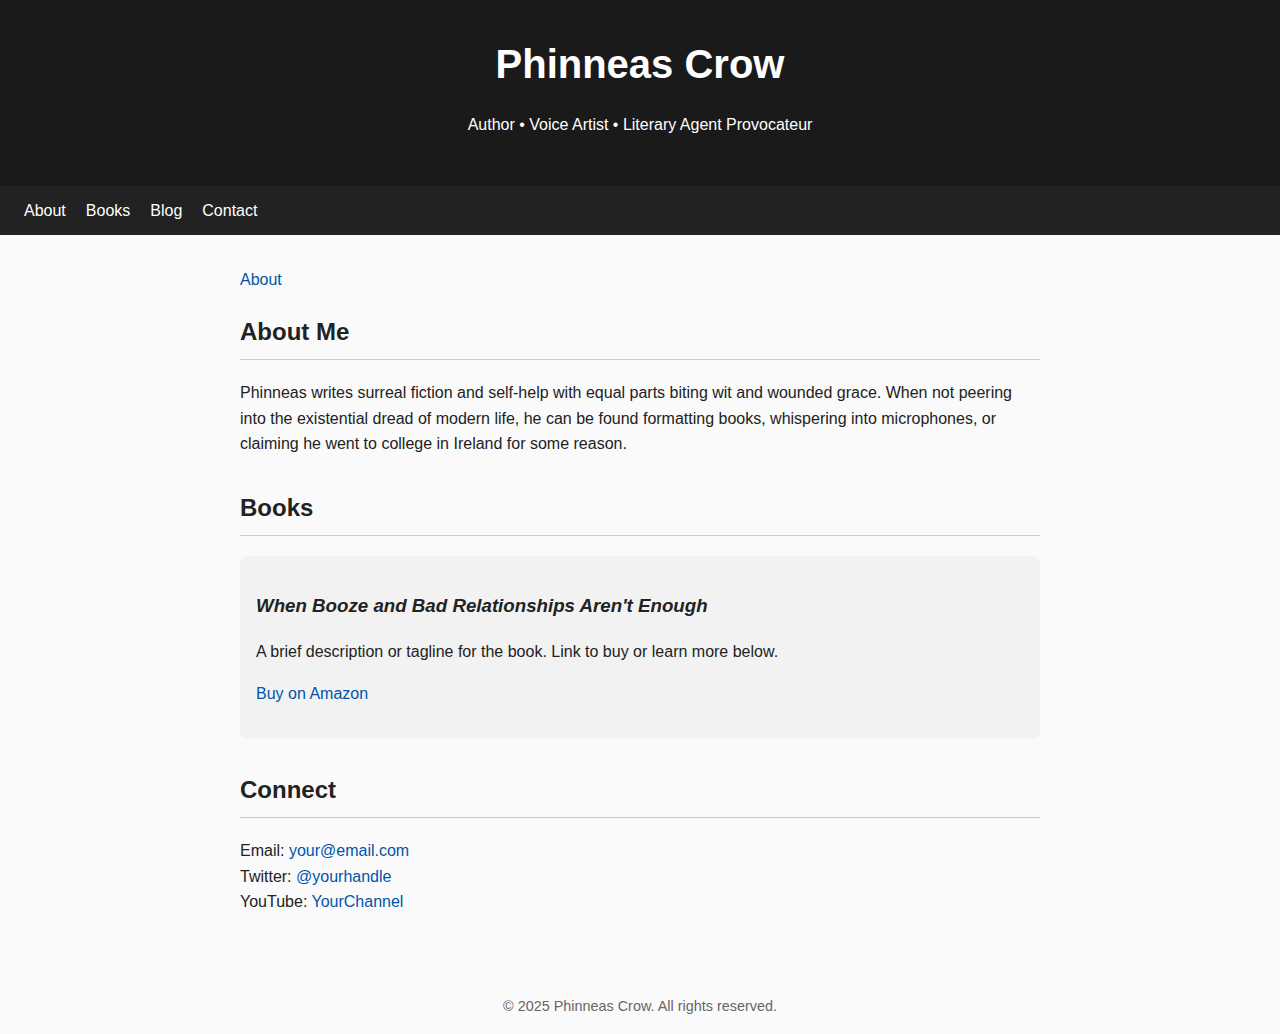
<file: index.html>
<!DOCTYPE html>
<html lang="en">
<head>
  <meta charset="UTF-8" />
  <meta name="viewport" content="width=device-width, initial-scale=1.0"/>
  <title>Phinneas Crow – Author</title>
  <link rel="stylesheet" href="style.css">
  <link href="https://fonts.googleapis.com/css2?family=EB+Garamond&display=swap" rel="stylesheet">
  </head>
<body>
  <header>
    
    <h1>Phinneas Crow</h1>
    <p>Author • Voice Artist • Literary Agent Provocateur</p>
  </header>
   <nav>    
    <ul class="nav-links">
      <li><a href="#about">About</a></li>
      <li><a href="#books">Books</a></li>
      <li><a href="#blog">Blog</a></li>
      <li><a href="#contact">Contact</a></li>
    </ul>
  </nav>
 
  <main>    
   

    <a href="about.html">About</a>
    <section id="about">
      <h2>About Me</h2>
      <p>
        Phinneas writes surreal fiction and self-help with equal parts
        biting wit and wounded grace. When not peering into the existential
        dread of modern life, he can be found formatting books, whispering
        into microphones, or claiming he went to college in Ireland for some reason.
      </p>
    </section>

    <section id="books">
      <h2>Books</h2>
      <div class="book">
        <h3><em>When Booze and Bad Relationships Aren't Enough</em></h3>
        <p>A brief description or tagline for the book. Link to buy or learn more below.</p>
        <p><a href="#">Buy on Amazon</a></p>
      </div>
    </section>

    <section id="contact">
      <h2>Connect</h2>
      <p>
        Email: <a href="mailto:your@email.com">your@email.com</a><br/>
        Twitter: <a href="https://twitter.com/yourhandle">@yourhandle</a><br/>
        YouTube: <a href="https://youtube.com/yourchannel">YourChannel</a>
      </p>
    </section>
  </main>
  <footer>
    &copy; 2025 Phinneas Crow. All rights reserved.
  </footer>
</body>
</html>
</file>
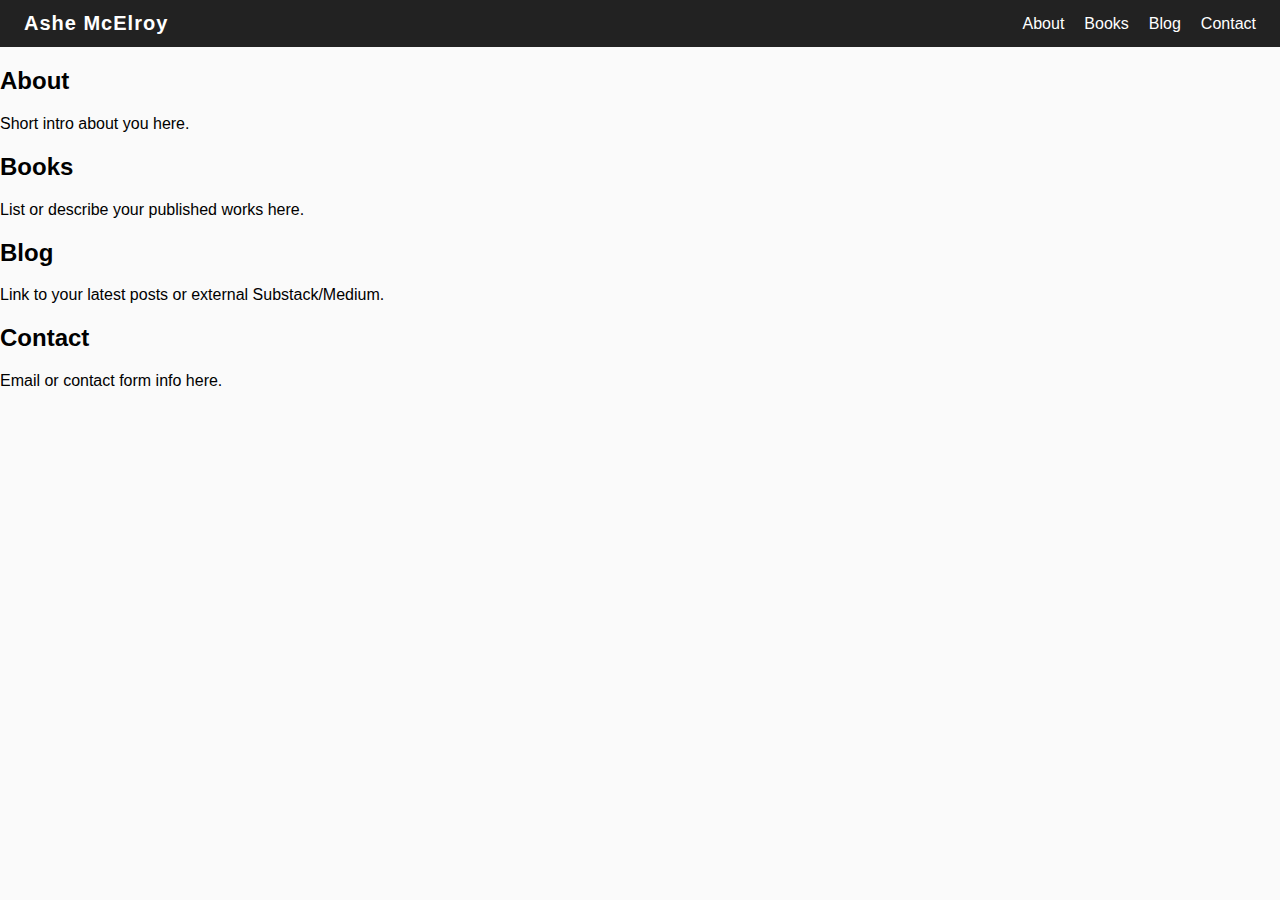
<file: Stage.html>
<!DOCTYPE html>
<html lang="en">
<head>
  <meta charset="UTF-8" />
  <meta name="viewport" content="width=device-width, initial-scale=1.0" />
  <title>Your Author Site</title>
  <style>
    body {
      margin: 0;
      font-family: 'Helvetica Neue', Helvetica, Arial, sans-serif;
      background-color: #fafafa;
    }

    /* Navigation bar */
    nav {
      background-color: #222;
      color: #fff;
      display: flex;
      justify-content: space-between;
      align-items: center;
      padding: 0.75rem 1.5rem;
    }

    .nav-logo {
      font-size: 1.25rem;
      font-weight: bold;
      letter-spacing: 0.05em;
    }

    .nav-links {
      list-style: none;
      margin: 0;
      padding: 0;
      display: flex;
      gap: 1.25rem;
    }

    .nav-links a {
      color: #fff;
      text-decoration: none;
      font-weight: 500;
      transition: color 0.2s;
    }

    .nav-links a:hover {
      color: #f0c040;
    }

    /* For smaller screens */
    @media (max-width: 600px) {
      .nav-links {
        flex-direction: column;
        align-items: flex-start;
        gap: 0.75rem;
      }
    }
  </style>
</head>
<body>

  <nav>
    <div class="nav-logo">Ashe McElroy</div>
    <ul class="nav-links">
      <li><a href="#about">About</a></li>
      <li><a href="#books">Books</a></li>
      <li><a href="#blog">Blog</a></li>
      <li><a href="#contact">Contact</a></li>
    </ul>
  </nav>

  <section id="about">
    <h2>About</h2>
    <p>Short intro about you here.</p>
  </section>

  <section id="books">
    <h2>Books</h2>
    <p>List or describe your published works here.</p>
  </section>

  <section id="blog">
    <h2>Blog</h2>
    <p>Link to your latest posts or external Substack/Medium.</p>
  </section>

  <section id="contact">
    <h2>Contact</h2>
    <p>Email or contact form info here.</p>
  </section>

</body>
</html>
</file>
<file: style.css>
body {
      font-family: 'EB Garamond', serif;
      margin: 0;
      background: #fefefe;
      color: #222;
      line-height: 1.6;
    }
    header {
      background: #1a1a1a;
      color: white;
      padding: 2rem;
      text-align: center;
    }
    header h1 {
      margin: 0;
      font-size: 2.5rem;
    }
    main {
      padding: 2rem;
      max-width: 800px;
      margin: auto;
    }
    section {
      margin-bottom: 2rem;
    }
    h2 {
      border-bottom: 1px solid #ccc;
      padding-bottom: 0.5rem;
    }
    a {
      color: #0055aa;
      text-decoration: none;
    }
    a:hover {
      text-decoration: underline;
    }
    .book {
      background: #f2f2f2;
      padding: 1rem;
      margin: 1rem 0;
      border-radius: 8px;
    }
    footer {
      text-align: center;
      padding: 1rem;
      font-size: 0.9rem;
      color: #666;
    }
    body {
      margin: 0;
      font-family: 'Helvetica Neue', Helvetica, Arial, sans-serif;
      background-color: #fafafa;
    }

    /* Navigation bar */
    nav {
      background-color: #222;
      color: #fff;
      display: flex;
      justify-content: space-between;
      align-items: center;
      padding: 0.75rem 1.5rem;
    }

    .nav-logo {
      font-size: 1.25rem;
      font-weight: bold;
      letter-spacing: 0.05em;
    }

    .nav-links {
      list-style: none;
      margin: 0;
      padding: 0;
      display: flex;
      gap: 1.25rem;
    }

    .nav-links a {
      color: #fff;
      text-decoration: none;
      font-weight: 500;
      transition: color 0.2s;
    }

    .nav-links a:hover {
      color: #f0c040;
    }

    /* For smaller screens */
    @media (max-width: 600px) {
      .nav-links {
        flex-direction: column;
        align-items: flex-start;
        gap: 0.75rem;
      }
    }
</file>
